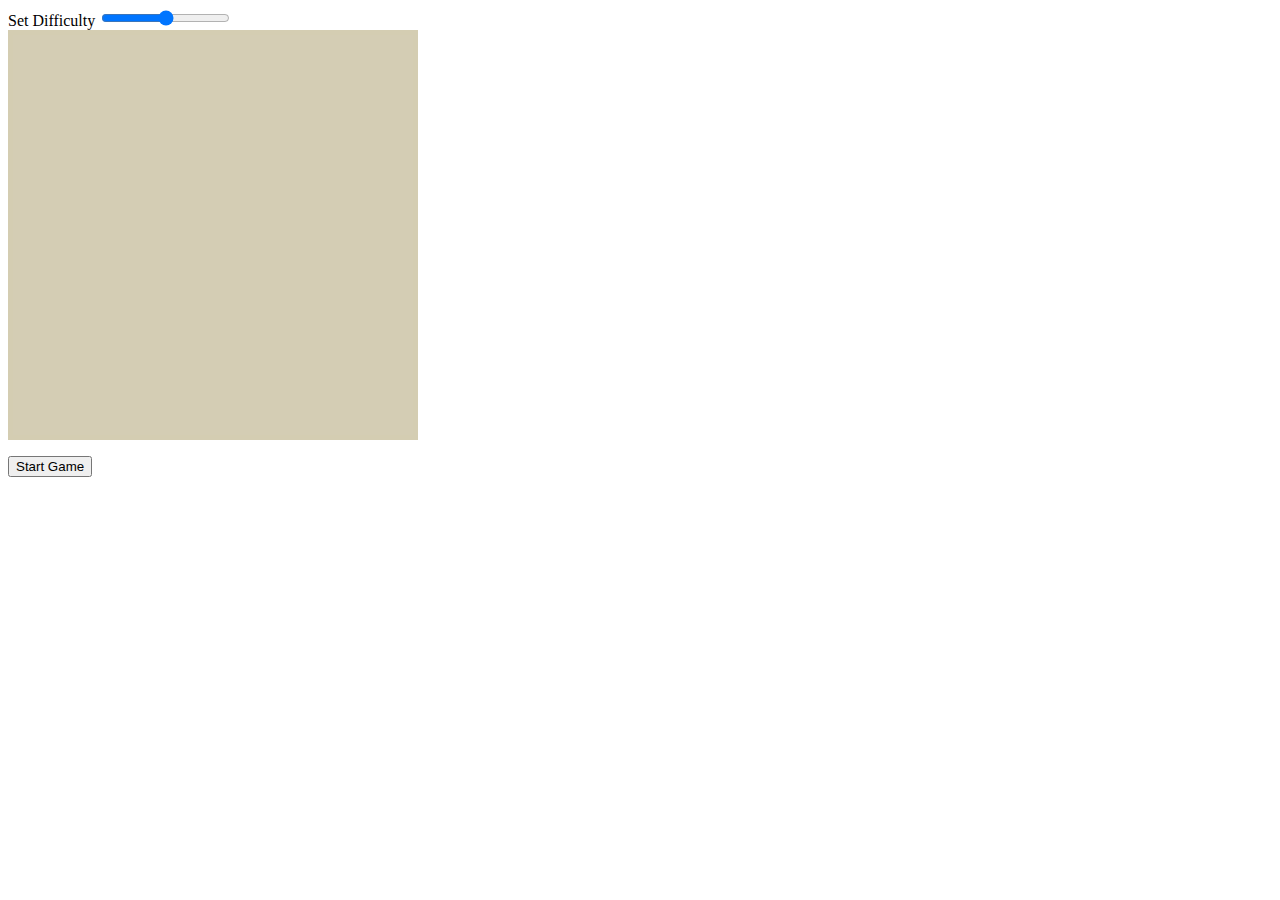
<file: mineSweeper/index.html>
<!DOCTYPE html>
<html lang="en" dir="ltr">
  <head>
    <meta charset="UTF-8">
    <title>Minesweeper</title>
    <link rel="stylesheet" href="style.css"></link>
    <script charset="utf-8" src="script.js"></script>
  </head>
  <body>
<label for="game-difficulty">Set Difficulty</label>
<input type="range" min="1" max="5" step="1" id="game-difficulty">

<div class="grid">

</div>

<p class="difficult-level"></p>
<button type="button" id="start-game-btn">Start Game</button>
<p class="flags-left"></p>
<p class="game-result"></p>
  </body>
</html>
</file>
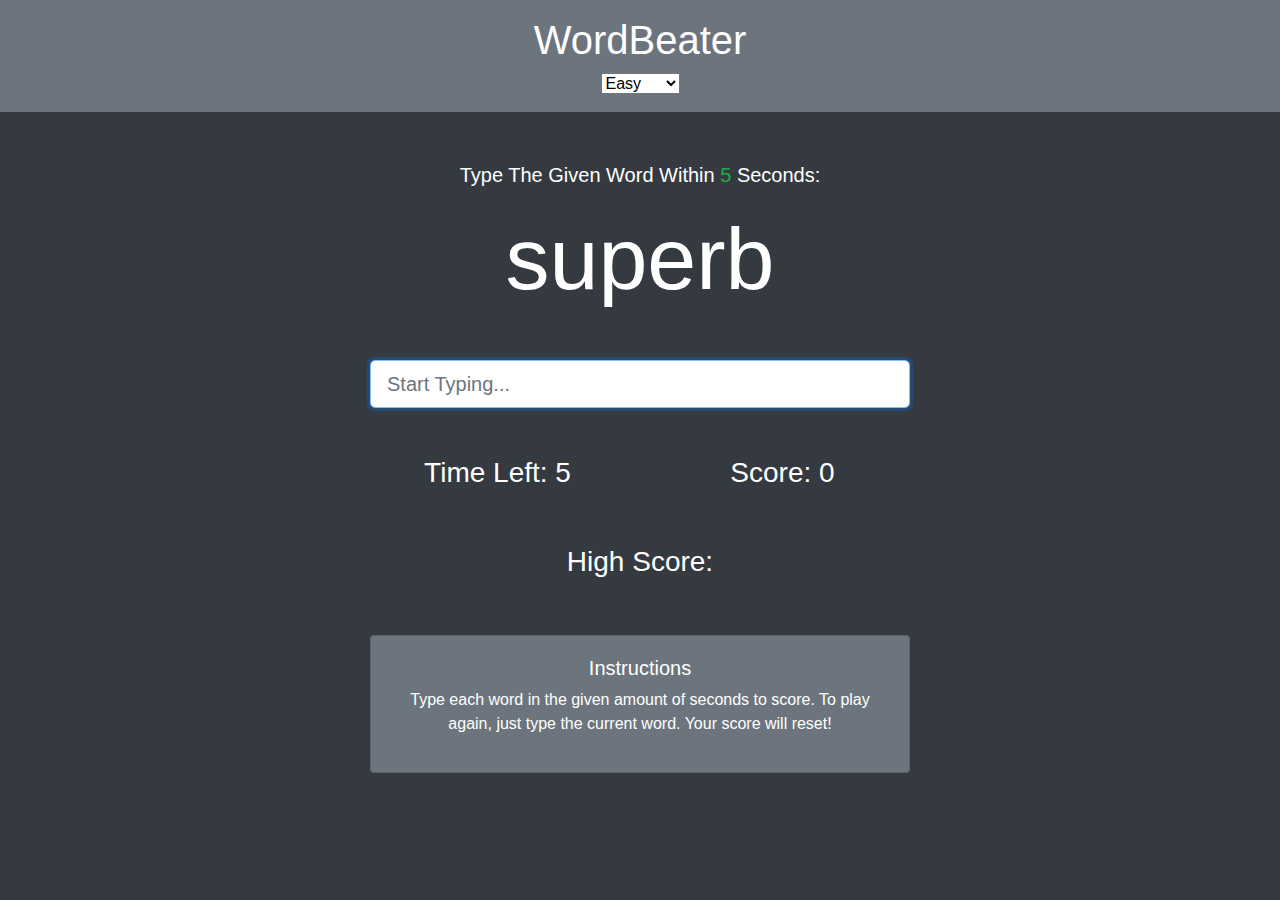
<file: typingGame/index.html>
<!DOCTYPE html>
<html lang="en" dir="ltr">

<head>
  <meta charset="utf-8">
  <link rel="stylesheet" href="style.css">
  <link rel="stylesheet" href="bootstrap.min.css">
  <link rel="stylesheet" href="bootstrap-theme.min.css">
  <title></title>
</head>

<body class="bg-dark text-white ">
  <header class="bg-secondary text-center text-blue p-3 mb-5">
    <h1>WordBeater</h1>
    <select class="" id="difficulty" name="difficulty">
      <option value="easy">Easy</option>
      <option value="medium">Medium</option>
      <option value="hard">Hard</option>
    </select>
  </header>
  <div class="container text-center">
    <div class="row">
      <div class="col-md-6 mx-auto">
        <p class="lead">Type The Given Word Within <span class="text-success" id="seconds">5</span> Seconds:</p>
        <h2 class="display-2 mb-5" id="current-word">hello</h2>
        <input type="text" class="form-control form-control-lg" placeholder="Start Typing..." id="word-input" autofocus>
        <h4 class="mt-3" id="message"></h4>

        <div class="row mt-5">
          <div class="col-md-6">
            <h3>Time Left:
              <span id="time">5</span>
            </h3>
          </div>
          <div class="col-md-6">
            <h3>Score:
              <span id="score">0</span>
            </h3>
          </div>
        </div>

        <div class="row mt-5 text-center">
          <div class="col-md-12">
            <h3>High Score:
              <span id="highscoreTxt"></span>
            </h3>
          </div>

        </div>

        <div class="row mt-5">
          <div class="col-md-12">
            <div class="card card-body bg-secondary text-white">
              <h5>Instructions</h5>
              <p>Type each word in the given amount of seconds to score. To play again,
                 just type the current word. Your score will reset!
              </p>

            </div>

          </div>

        </div>

      </div>

    </div>
  </div>
  <script src="script.js"></script>
</body>

</html>
</file>
<file: mineSweeper/style.css>
.grid {
border: 5px solid #D4CDB2;
height:400px;
width: 400px;
background-color: #D4CDB4;
display: flex;
flex-wrap: wrap;
}

.grid div {
  height: 38px;
  width: 38px;
  border: 1px solid #A9A292;
  box-shadow: inset 2px 2px 2px #F7F0DE;
}

.grid div:hover {
    background-color: #C7C1AA;
}

.bomb {
  text-align: center;
  font-size: X-large;
  background-color: #D4CDB4;
  color: black !important;
}

.checked {
  text-align: center;
  font-weight: bold;
  font-size: X-large;
  background-color: #C7BFAD;
  box-shadow: none !important
}

.flag {
  text-align: center;
  font-size: X-large;
  color: black !important;
}
</file>
<file: typingGame/style.css>
.over {
  border: 3px solid red !important;
}
</file>
